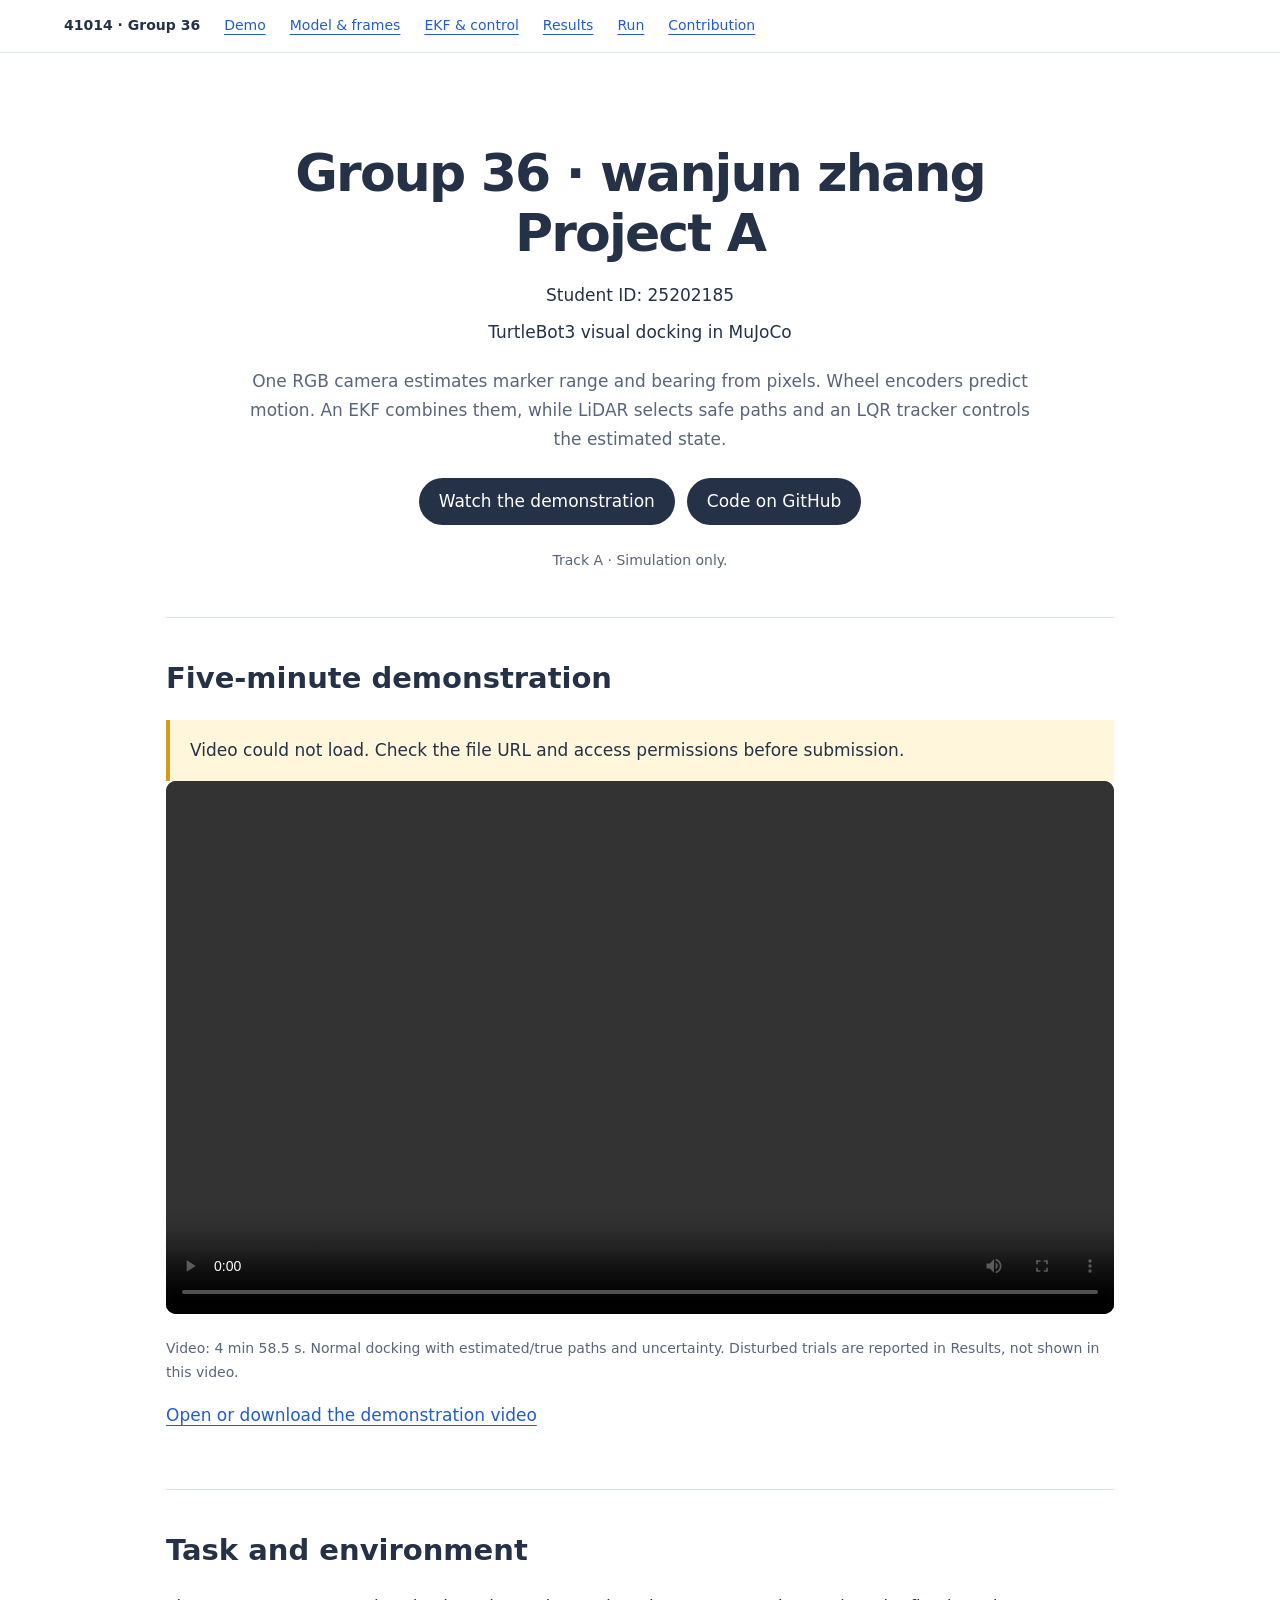
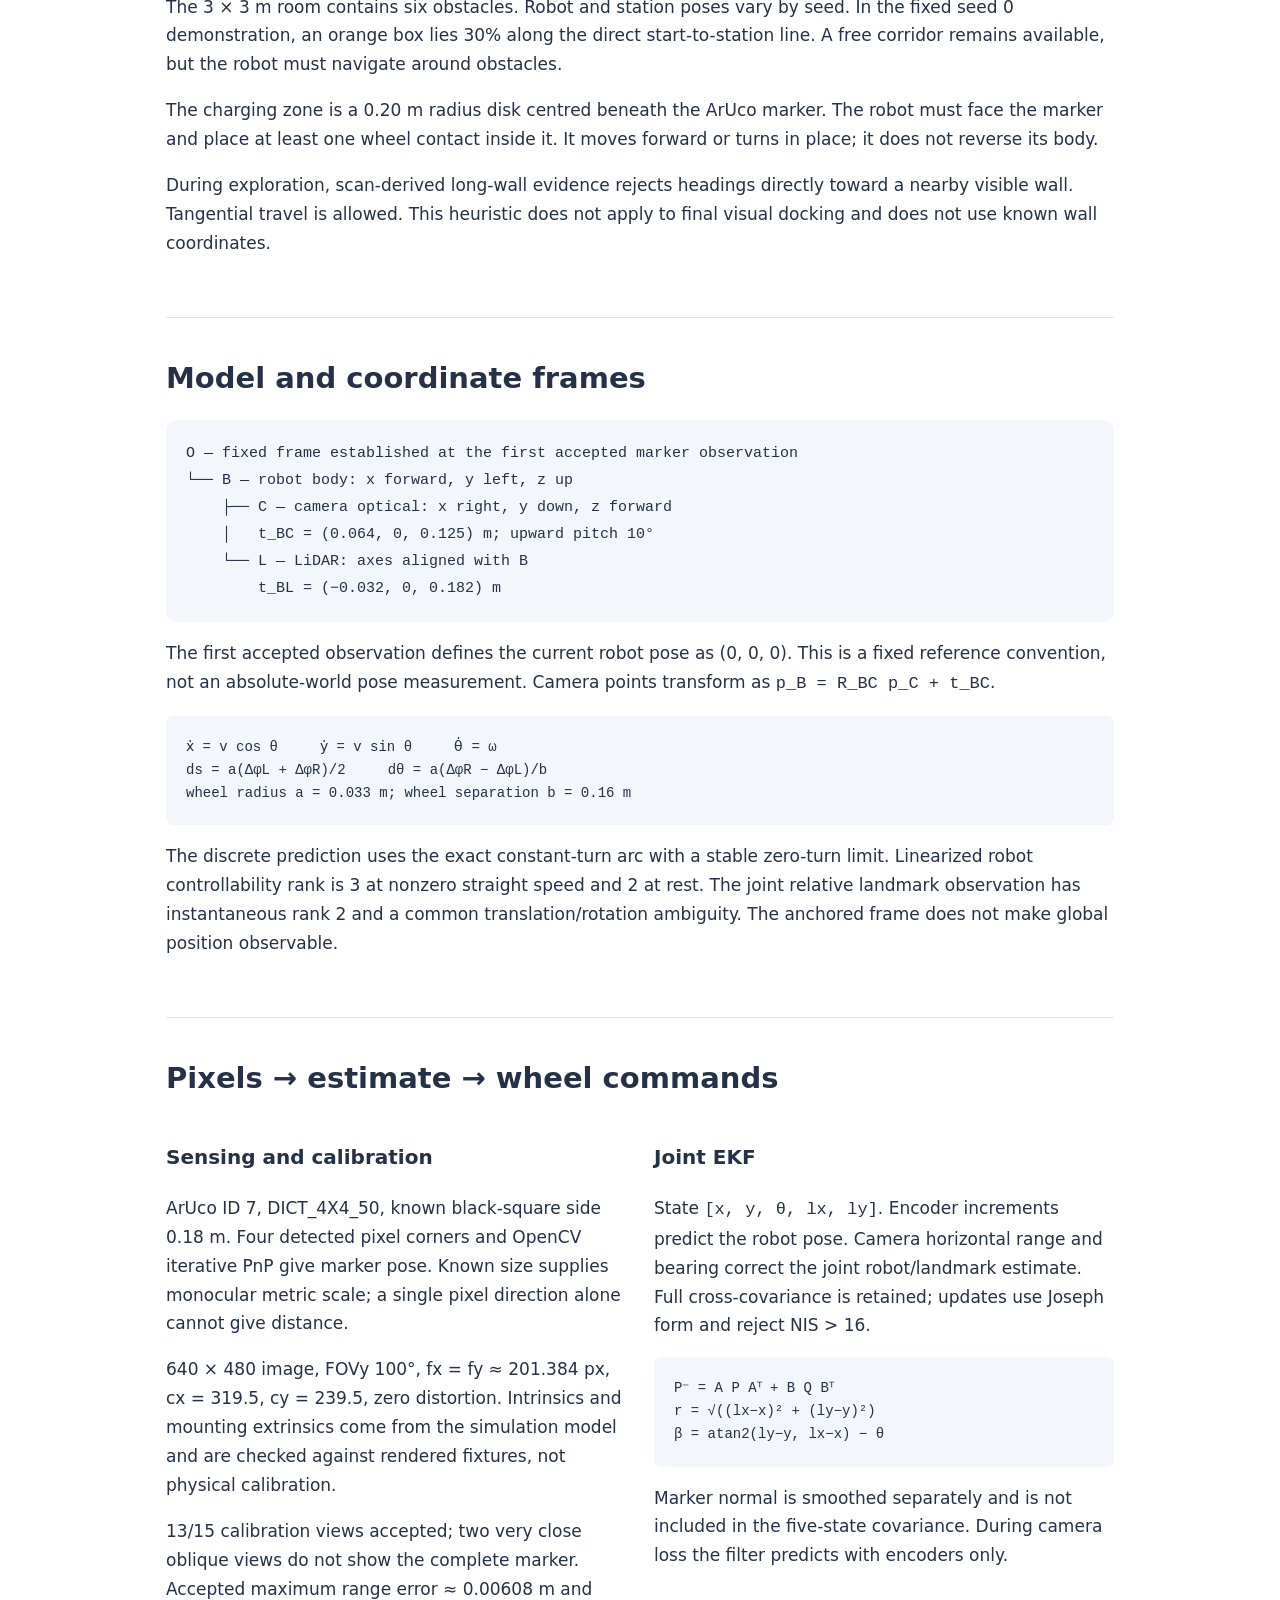
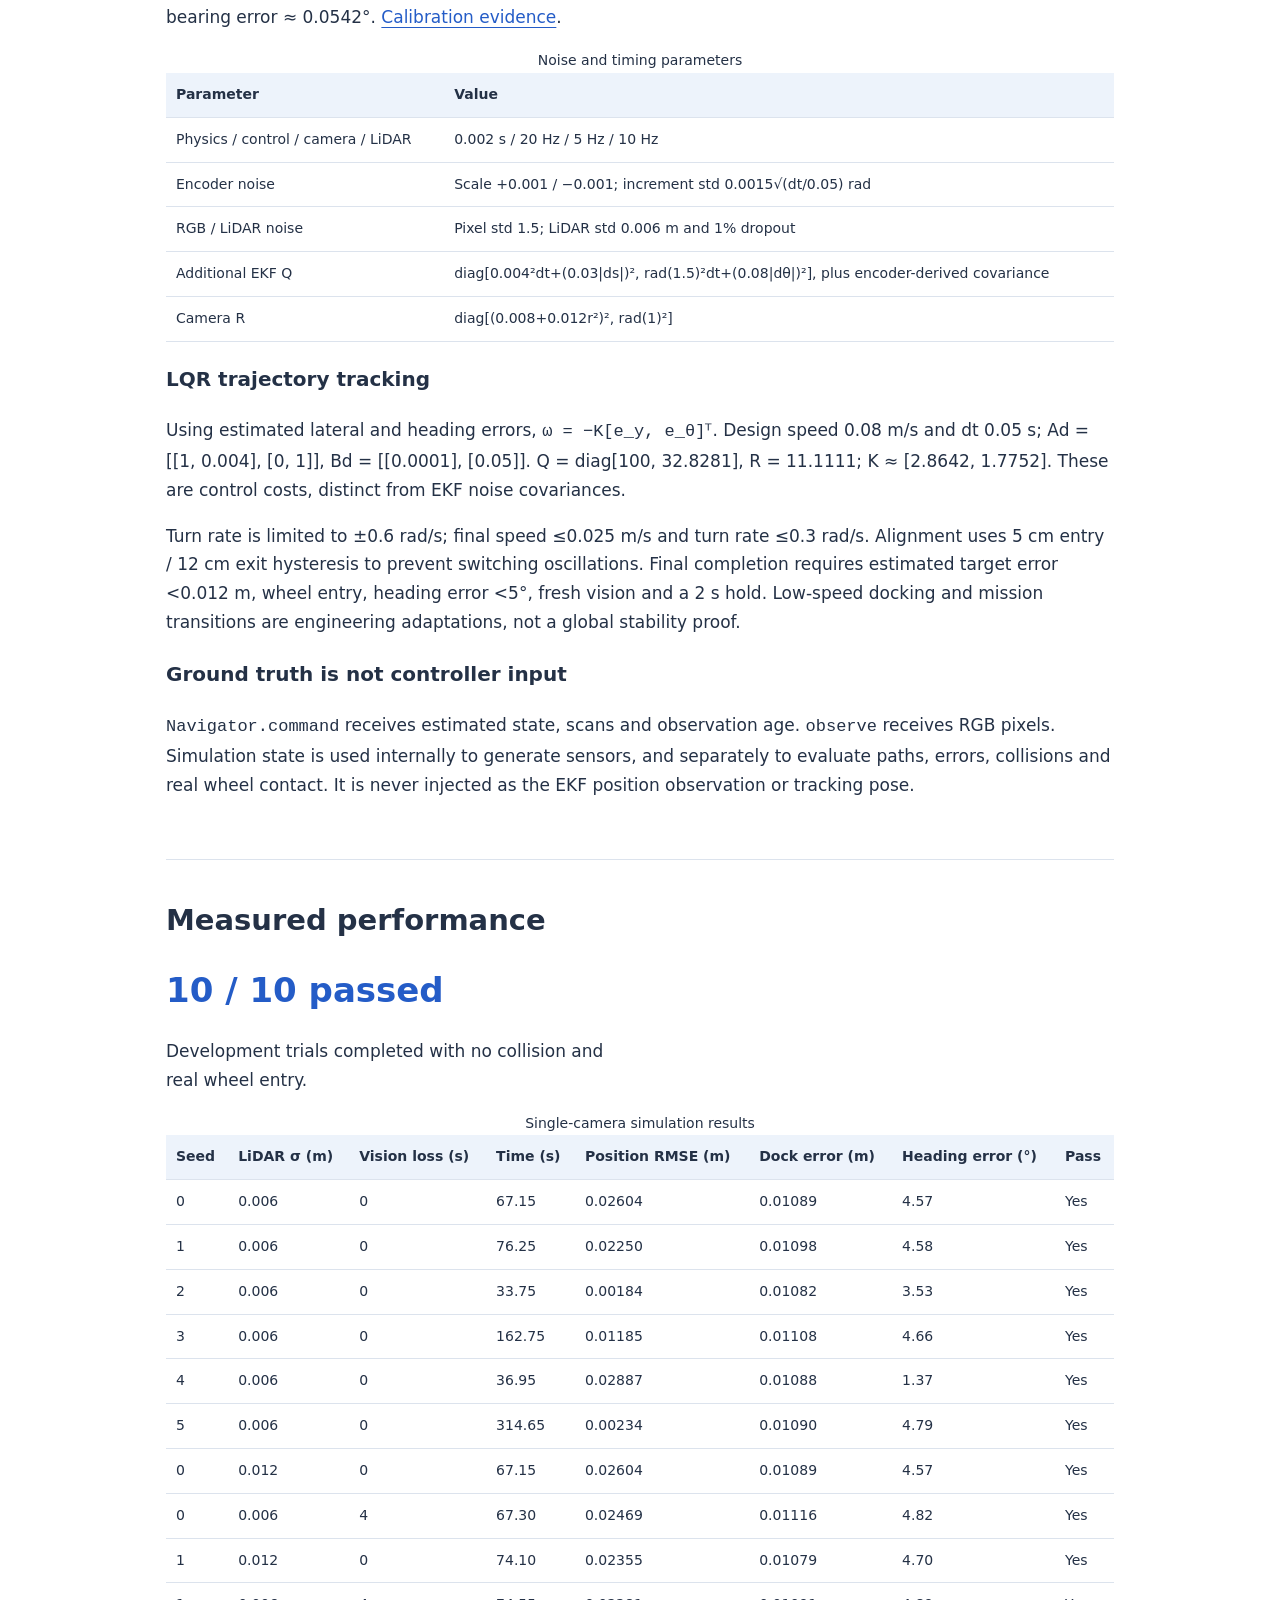
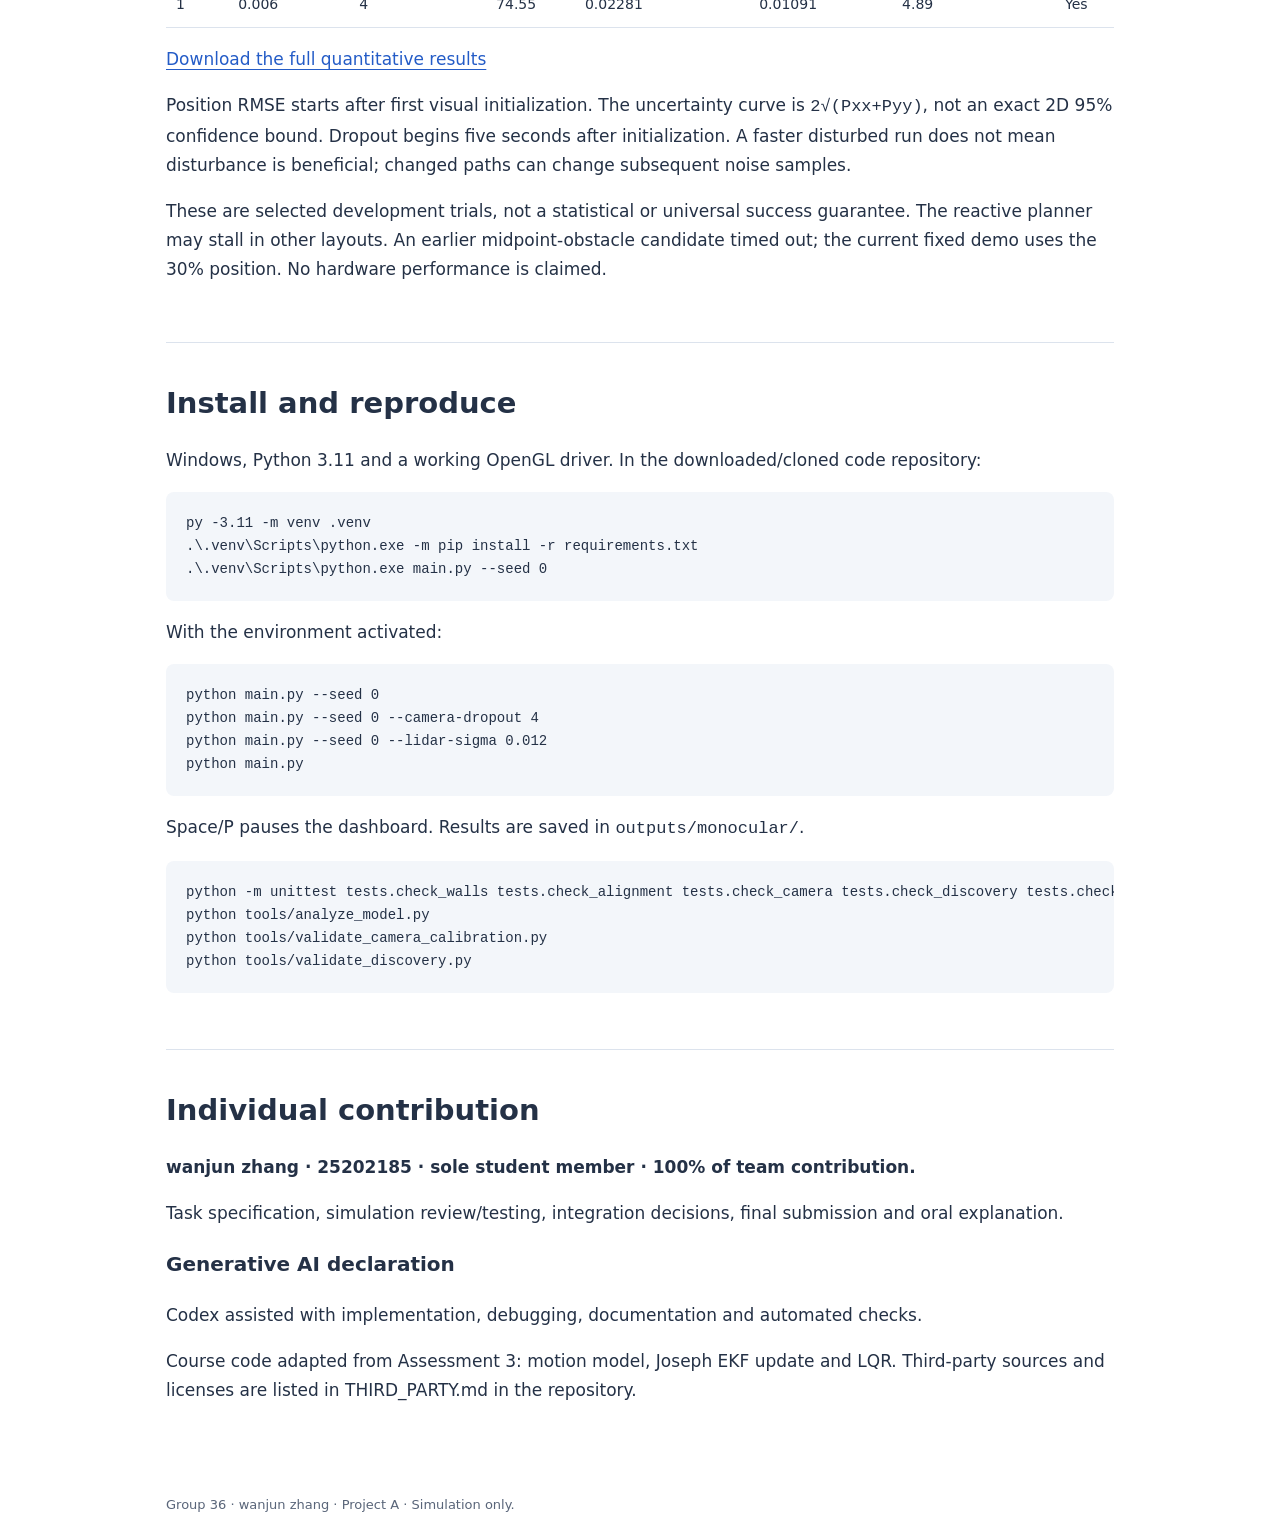
<file: index.html>
<!doctype html>
<html lang="en"><head><meta charset="utf-8"><meta name="viewport" content="width=device-width,initial-scale=1"><meta name="description" content="Group 36: single-camera TurtleBot3 visual docking in MuJoCo, with encoder-camera EKF and LQR control."><title>Group 36 | wanjun zhang | Project A</title><link rel="stylesheet" href="static/style.css"><script src="config.js" defer></script><script src="static/page.js" defer></script></head>
<body><nav aria-label="Sections"><strong>41014 · Group 36</strong><a href="#demo">Demo</a><a href="#model">Model &amp; frames</a><a href="#design">EKF &amp; control</a><a href="#results">Results</a><a href="#run">Run</a><a href="#contribution">Contribution</a></nav>
<main><header><h1>Group 36 · wanjun zhang<br>Project A</h1><p>Student ID: 25202185</p><p>TurtleBot3 visual docking in MuJoCo</p><p class="lead">One RGB camera estimates marker range and bearing from pixels. Wheel encoders predict motion. An EKF combines them, while LiDAR selects safe paths and an LQR tracker controls the estimated state.</p><div class="buttons"><a class="button" href="#demo">Watch the demonstration</a><a class="button" id="code-link" href="#run">Installation &amp; code</a></div><p class="caption">Track A · Simulation only.</p></header>
<section id="demo"><h2>Five-minute demonstration</h2><div id="video-pending" class="notice">If the player does not load, use the direct video link below.</div><video id="demo-video" controls preload="metadata" playsinline hidden aria-label="Project demonstration video"></video><iframe id="demo-youtube" title="Project demonstration video" allow="fullscreen; picture-in-picture" allowfullscreen hidden></iframe><p id="video-warning" class="notice" hidden></p><p class="caption">Video: 4 min 58.5 s. Normal docking with estimated/true paths and uncertainty. Disturbed trials are reported in Results, not shown in this video.</p><p><a href="static/videos/demo.mp4">Open or download the demonstration video</a></p></section>
<section><h2>Task and environment</h2><p>The 3 × 3 m room contains six obstacles. Robot and station poses vary by seed. In the fixed seed 0 demonstration, an orange box lies 30% along the direct start-to-station line. A free corridor remains available, but the robot must navigate around obstacles.</p><p>The charging zone is a 0.20 m radius disk centred beneath the ArUco marker. The robot must face the marker and place at least one wheel contact inside it. It moves forward or turns in place; it does not reverse its body.</p><p>During exploration, scan-derived long-wall evidence rejects headings directly toward a nearby visible wall. Tangential travel is allowed. This heuristic does not apply to final visual docking and does not use known wall coordinates.</p></section>
<section id="model"><h2>Model and coordinate frames</h2><pre class="frame" aria-label="Coordinate frame diagram">O — fixed frame established at the first accepted marker observation
└── B — robot body: x forward, y left, z up
    ├── C — camera optical: x right, y down, z forward
    │   t_BC = (0.064, 0, 0.125) m; upward pitch 10°
    └── L — LiDAR: axes aligned with B
        t_BL = (−0.032, 0, 0.182) m</pre><p>The first accepted observation defines the current robot pose as (0, 0, 0). This is a fixed reference convention, not an absolute-world pose measurement. Camera points transform as <code>p_B = R_BC p_C + t_BC</code>.</p><pre>ẋ = v cos θ     ẏ = v sin θ     θ̇ = ω
ds = a(ΔφL + ΔφR)/2     dθ = a(ΔφR − ΔφL)/b
wheel radius a = 0.033 m; wheel separation b = 0.16 m</pre><p>The discrete prediction uses the exact constant-turn arc with a stable zero-turn limit. Linearized robot controllability rank is 3 at nonzero straight speed and 2 at rest. The joint relative landmark observation has instantaneous rank 2 and a common translation/rotation ambiguity. The anchored frame does not make global position observable.</p></section>
<section id="design"><h2>Pixels → estimate → wheel commands</h2><div class="grid"><div><h3>Sensing and calibration</h3><p>ArUco ID 7, DICT_4X4_50, known black-square side 0.18 m. Four detected pixel corners and OpenCV iterative PnP give marker pose. Known size supplies monocular metric scale; a single pixel direction alone cannot give distance.</p><p>640 × 480 image, FOVy 100°, fx = fy ≈ 201.384 px, cx = 319.5, cy = 239.5, zero distortion. Intrinsics and mounting extrinsics come from the simulation model and are checked against rendered fixtures, not physical calibration.</p><p>13/15 calibration views accepted; two very close oblique views do not show the complete marker. Accepted maximum range error ≈ 0.00608 m and bearing error ≈ 0.0542°. <a href="static/camera-validation.json">Calibration evidence</a>.</p></div><div><h3>Joint EKF</h3><p>State <code>[x, y, θ, lx, ly]</code>. Encoder increments predict the robot pose. Camera horizontal range and bearing correct the joint robot/landmark estimate. Full cross-covariance is retained; updates use Joseph form and reject NIS &gt; 16.</p><pre>P⁻ = A P Aᵀ + B Q Bᵀ
r = √((lx−x)² + (ly−y)²)
β = atan2(ly−y, lx−x) − θ</pre><p>Marker normal is smoothed separately and is not included in the five-state covariance. During camera loss the filter predicts with encoders only.</p></div></div>
<div class="table-wrap"><table><caption>Noise and timing parameters</caption><thead><tr><th>Parameter</th><th>Value</th></tr></thead><tbody><tr><td>Physics / control / camera / LiDAR</td><td>0.002 s / 20 Hz / 5 Hz / 10 Hz</td></tr><tr><td>Encoder noise</td><td>Scale +0.001 / −0.001; increment std 0.0015√(dt/0.05) rad</td></tr><tr><td>RGB / LiDAR noise</td><td>Pixel std 1.5; LiDAR std 0.006 m and 1% dropout</td></tr><tr><td>Additional EKF Q</td><td>diag[0.004²dt+(0.03|ds|)², rad(1.5)²dt+(0.08|dθ|)²], plus encoder-derived covariance</td></tr><tr><td>Camera R</td><td>diag[(0.008+0.012r²)², rad(1)²]</td></tr></tbody></table></div>
<h3>LQR trajectory tracking</h3><p>Using estimated lateral and heading errors, <code>ω = −K[e_y, e_θ]ᵀ</code>. Design speed 0.08 m/s and dt 0.05 s; Ad = [[1, 0.004], [0, 1]], Bd = [[0.0001], [0.05]]. Q = diag[100, 32.8281], R = 11.1111; K ≈ [2.8642, 1.7752]. These are control costs, distinct from EKF noise covariances.</p><p>Turn rate is limited to ±0.6 rad/s; final speed ≤0.025 m/s and turn rate ≤0.3 rad/s. Alignment uses 5 cm entry / 12 cm exit hysteresis to prevent switching oscillations. Final completion requires estimated target error &lt;0.012 m, wheel entry, heading error &lt;5°, fresh vision and a 2 s hold. Low-speed docking and mission transitions are engineering adaptations, not a global stability proof.</p>
<h3>Ground truth is not controller input</h3><p><code>Navigator.command</code> receives estimated state, scans and observation age. <code>observe</code> receives RGB pixels. Simulation state is used internally to generate sensors, and separately to evaluate paths, errors, collisions and real wheel contact. It is never injected as the EKF position observation or tracking pose.</p></section>
<section id="results"><h2>Measured performance</h2><div class="grid"><div><div class="metric" id="pass-count">See results below</div><p>Development trials completed with no collision and real wheel entry.</p></div></div><div class="table-wrap"><table><caption>Single-camera simulation results</caption><thead><tr><th>Seed</th><th>LiDAR σ (m)</th><th>Vision loss (s)</th><th>Time (s)</th><th>Position RMSE (m)</th><th>Dock error (m)</th><th>Heading error (°)</th><th>Pass</th></tr></thead><tbody id="results-body"></tbody></table></div><p><a href="static/results.json">Download the full quantitative results</a></p><p>Position RMSE starts after first visual initialization. The uncertainty curve is <code>2√(Pxx+Pyy)</code>, not an exact 2D 95% confidence bound. Dropout begins five seconds after initialization. A faster disturbed run does not mean disturbance is beneficial; changed paths can change subsequent noise samples.</p><p>These are selected development trials, not a statistical or universal success guarantee. The reactive planner may stall in other layouts. An earlier midpoint-obstacle candidate timed out; the current fixed demo uses the 30% position. No hardware performance is claimed.</p></section>
<section id="run"><h2>Install and reproduce</h2><p id="repo-pending" class="notice">Repository URL pending. Set it in website/config.js before final submission.</p><p>Windows, Python 3.11 and a working OpenGL driver. In the downloaded/cloned code repository:</p><pre>py -3.11 -m venv .venv
.\.venv\Scripts\python.exe -m pip install -r requirements.txt
.\.venv\Scripts\python.exe main.py --seed 0</pre><p>With the environment activated:</p><pre>python main.py --seed 0
python main.py --seed 0 --camera-dropout 4
python main.py --seed 0 --lidar-sigma 0.012
python main.py</pre><p>Space/P pauses the dashboard. Results are saved in <code>outputs/monocular/</code>.</p><pre>python -m unittest tests.check_walls tests.check_alignment tests.check_camera tests.check_discovery tests.check_assignment_alignment
python tools/analyze_model.py
python tools/validate_camera_calibration.py
python tools/validate_discovery.py</pre></section>
<section id="contribution"><h2>Individual contribution</h2><p><strong>wanjun zhang · 25202185 · sole student member · 100% of team contribution.</strong></p><p>Task specification, simulation review/testing, integration decisions, final submission and oral explanation.</p><h3>Generative AI declaration</h3><p>Codex assisted with implementation, debugging, documentation and automated checks.</p><p>Course code adapted from Assessment 3: motion model, Joseph EKF update and LQR. Third-party sources and licenses are listed in THIRD_PARTY.md in the repository.</p></section>
<footer>Group 36 · wanjun zhang · Project A · Simulation only.</footer></main></body></html>
</file>
<file: static/style.css>
:root{color-scheme:light;--ink:#243146;--muted:#596579;--accent:#245cc7;--line:#dce3ed}*{box-sizing:border-box}body{margin:0;font:17px/1.7 system-ui,sans-serif;color:var(--ink);background:#fff}nav{border-bottom:1px solid var(--line);padding:14px 5%;display:flex;gap:24px;flex-wrap:wrap;font-size:14px}a{color:var(--accent);text-underline-offset:4px}main{max-width:1000px;margin:auto;padding:0 26px}header{text-align:center;padding:72px 0 36px}header p{margin:8px 0}.eyebrow{color:var(--accent);letter-spacing:.12em;font-size:13px;font-weight:700}h1{font-size:clamp(30px,5vw,52px);line-height:1.16;letter-spacing:-.035em;margin:18px 0}h2{font-size:29px;line-height:1.25;margin:0 0 24px}h3{font-size:20px}section{padding:42px 0;border-top:1px solid var(--line)}.lead{max-width:780px;margin:20px auto;color:var(--muted)}.buttons{display:flex;gap:12px;justify-content:center;flex-wrap:wrap;margin:24px}.button{padding:9px 20px;background:var(--ink);border-radius:28px;color:white;text-decoration:none}.notice{padding:16px 20px;background:#fff6dc;border-left:4px solid #d69c17}.caption{font-size:14px;color:var(--muted)}img{display:block;width:100%;height:auto;border:1px solid var(--line);border-radius:10px}figure{margin:20px 0}figcaption{font-size:14px;color:var(--muted);margin-top:10px}.table-wrap{overflow-x:auto}table{border-collapse:collapse;width:100%;font-size:14px}th,td{text-align:left;padding:10px;border-bottom:1px solid var(--line)}th{background:#edf3fb}pre{padding:20px;background:#f3f6fa;overflow-x:auto;border-radius:8px;line-height:1.65;font-size:14px}code{font-family:Consolas,monospace}.grid{display:grid;grid-template-columns:1fr 1fr;gap:28px}.metric{font-size:34px;font-weight:700;color:var(--accent)}video,iframe{width:100%;aspect-ratio:16/9;background:#101725;border:0;border-radius:10px}.frame{padding:20px;background:#f3f6fa;border-radius:10px;white-space:pre-wrap;font:15px/1.8 Consolas,monospace}footer{font-size:13px;padding:30px 0;color:var(--muted)}[hidden]{display:none!important}@media(max-width:650px){.grid{grid-template-columns:1fr}header{padding-top:40px}main{padding:0 18px}section{padding:30px 0}}
</file>
